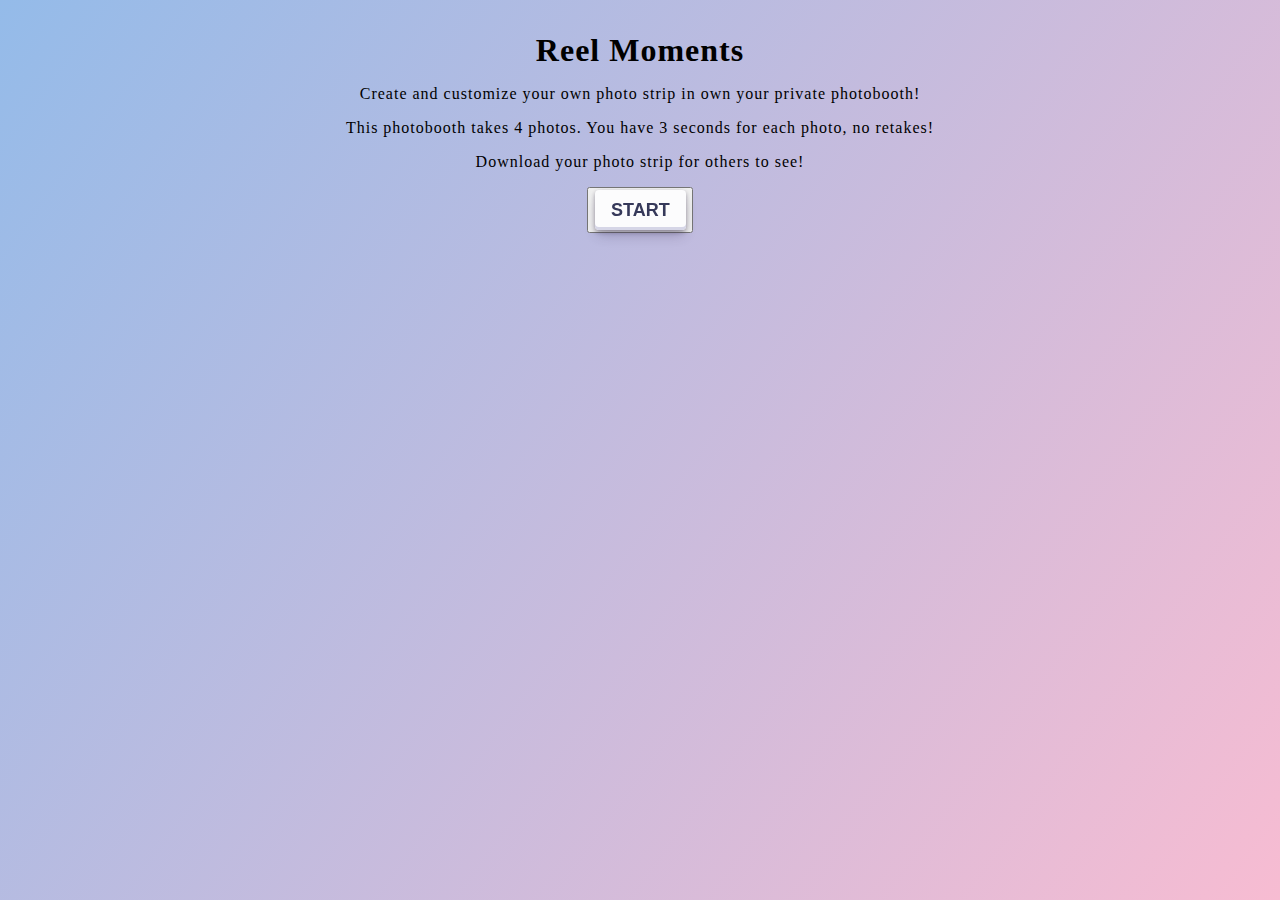
<file: index.html>
<html lang="en">
<head>
    <meta charset="UTF-8">
    <meta name="viewport" content="width=device-width, initial-scale=1.0">
    <link rel="stylesheet" href="style.css">
    <title>Reel Moments</title>
</head>
<body>
    <div class="front-page">
        <h1>Reel Moments</h1>
        <p>Create and customize your own photo strip in own your private photobooth!</p>
        <p>This photobooth takes 4 photos. You have 3 seconds for each photo, no retakes! </p>
        <p>Download your photo strip for others to see!</p>
        <button><a href="photobooth.html">START</a></button>
    </div>
</body>
<script src="scripts.js"></script>
</html>
</file>
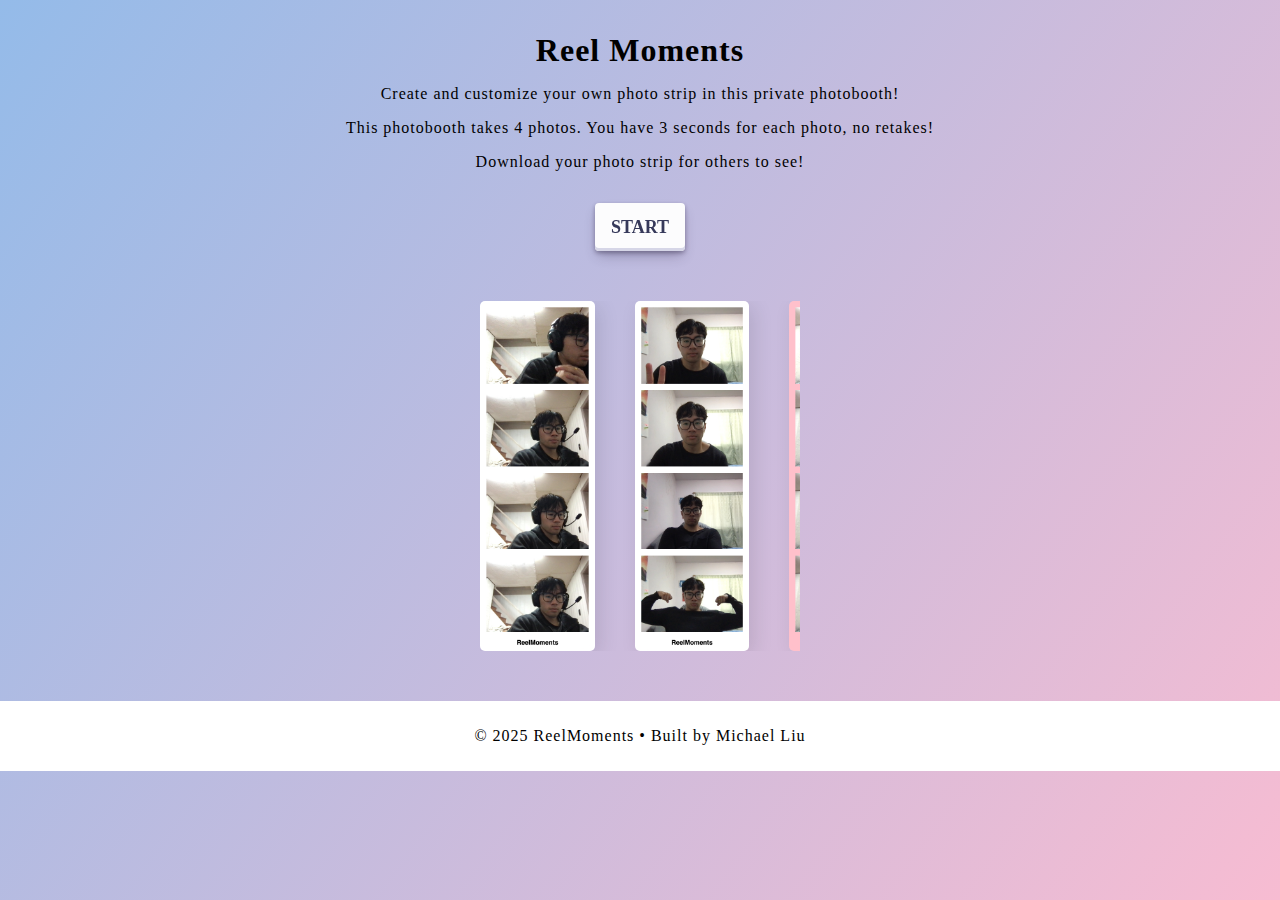
<file: pages/index.html>
<html lang="en">
<head>
    <meta charset="UTF-8">
    <meta name="viewport" content="width=device-width, initial-scale=1.0">
    <link rel="stylesheet" href="../style.css">
    <title>Reel Moments</title>
</head>
<body>
    <div class="front-page">
        <h1>Reel Moments</h1>
        <p>Create and customize your own photo strip in this private photobooth!</p>
        <p>This photobooth takes 4 photos. You have 3 seconds for each photo, no retakes! </p>
        <p>Download your photo strip for others to see!</p>
        <a class="start-button" href="photobooth.html" role="button">START</a>
        <div class="carousel-container">
            <div class="strip-track" id="stripTrack">
                <img src="../images/photo-strip (1).png" class="photostrip" />
                <img src="../images/photo-strip (2).png" class="photostrip" />
                <img src="../images/photo-strip.png" class="photostrip" />
                <img src="../images/photo-strip (1).png" class="photostrip" aria-hidden="true" />
                <img src="../images/photo-strip (2).png" class="photostrip" aria-hidden="true" />
                <img src="../images/photo-strip.png" class="photostrip" aria-hidden="true" />
            </div>
        </div>
        <footer class='footer-container'>
            <p>© 2025 ReelMoments • Built by Michael Liu</p>
        </footer>
    </div>
</body>
</html>
</file>
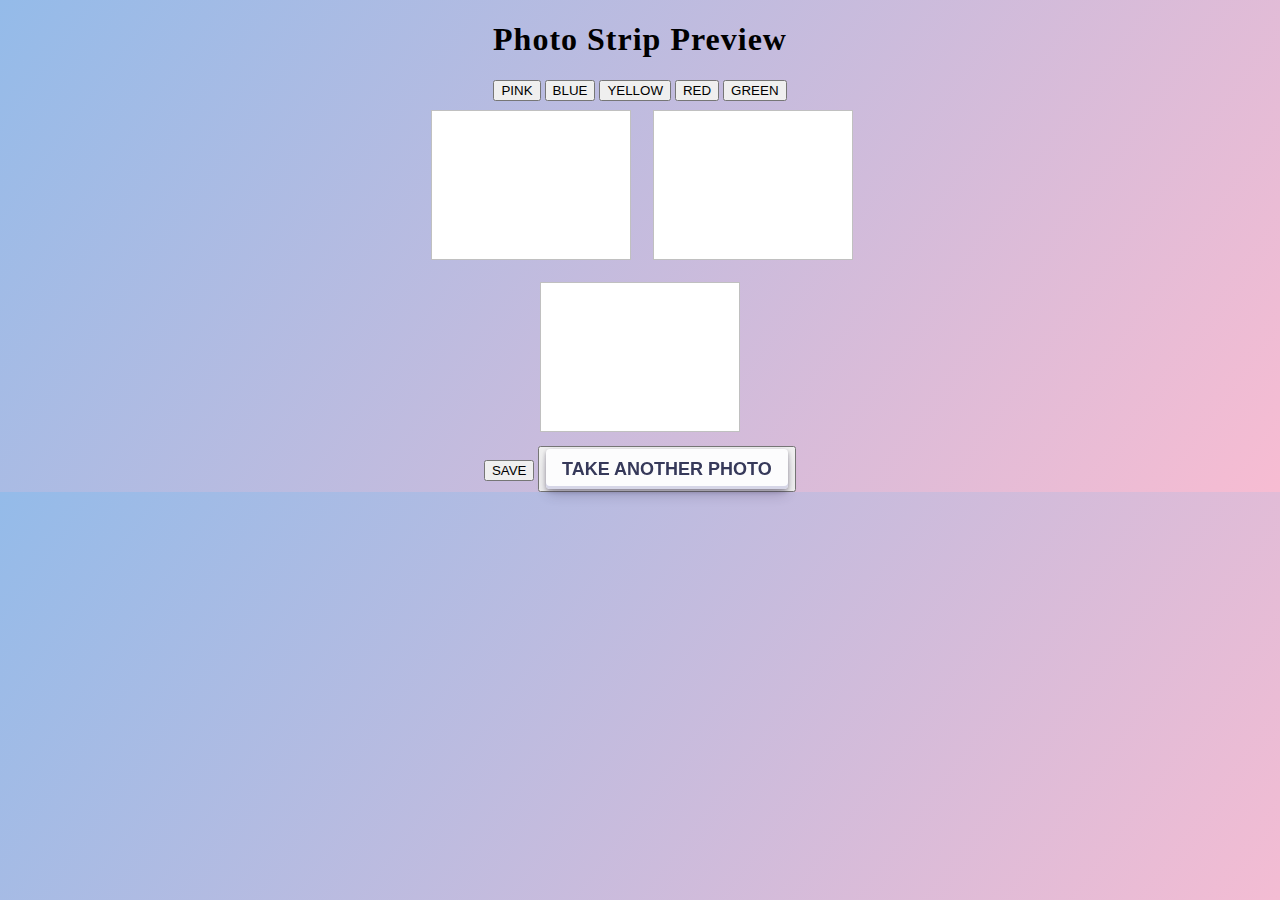
<file: photo-strip.html>
<!DOCTYPE html>
<html lang="en">
<head>
    <meta charset="UTF-8">
    <meta name="viewport" content="width=device-width, initial-scale=1.0">
    <link rel="stylesheet" href="style.css">
    <title>Edit Screen</title>
</head>
<body>
    <div class="photo-strip-page">
        <div class="photo-strip-container">
            <h1>Photo Strip Preview</h1>
            <button id="pink">PINK</button>
            <button id="blue">BLUE</button>
            <button id="yellow">YELLOW</button>
            <button id="red">RED</button>
            <button id="green">GREEN</button>
            <div id="photo_container">
                <div id="strip">
                    <img id="photo1">
                    <img id="photo2">
                    <img id="photo3">
                    <img id="photo4">
                </div>
            </div>
            <button>SAVE</button>
            <button><a href="index.html">TAKE ANOTHER PHOTO</a></button>
        </div>
    </div>
</body>
<script src="scripts.js"></script>
</html>
</file>
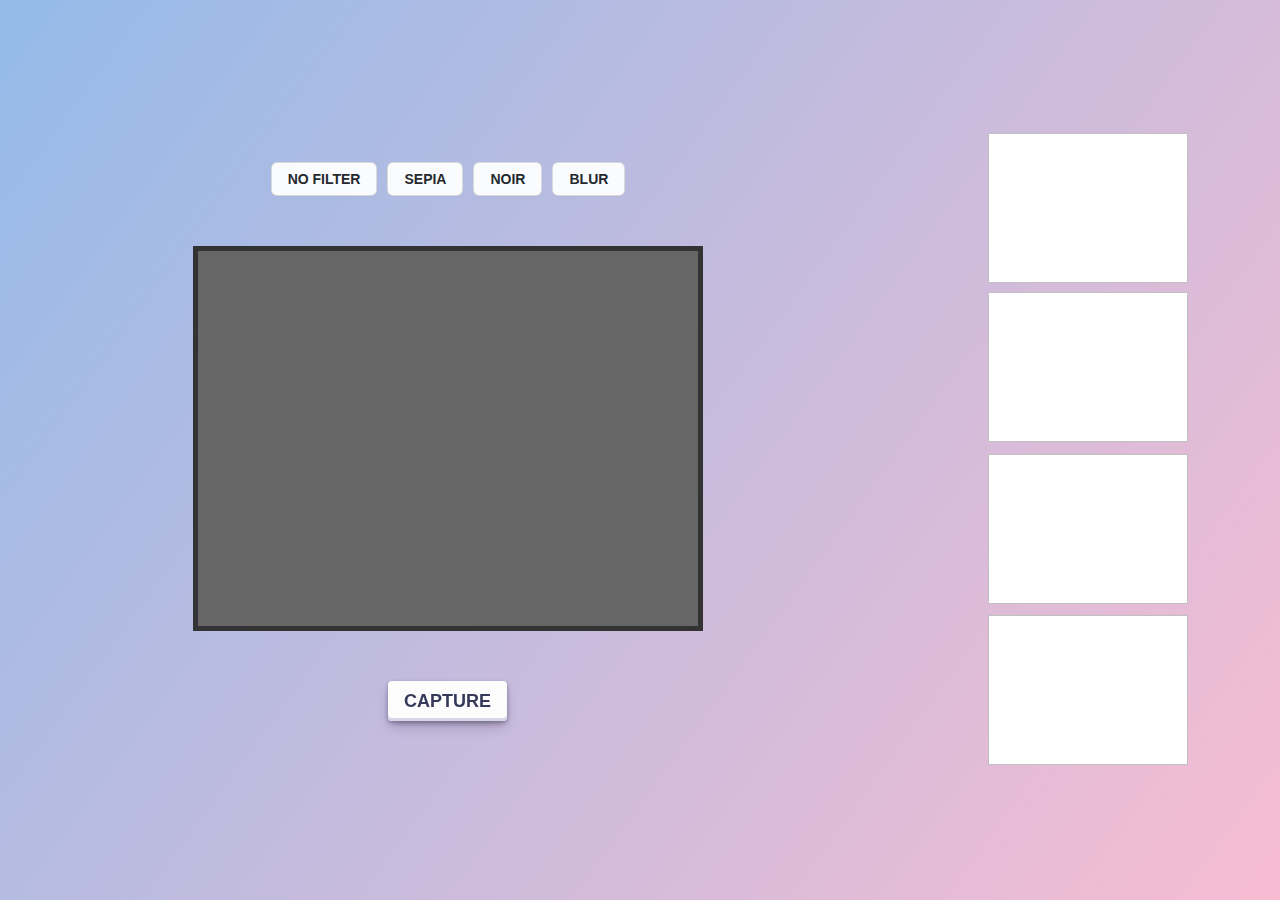
<file: photobooth.html>
<!DOCTYPE html>
<html lang="en">
<head>
    <meta charset="UTF-8">
    <meta name="viewport" content="width=device-width, initial-scale=1.0">
    <link rel="stylesheet" href="style.css">
    <title>Photo Booth</title>
</head>
<body>
    <div class="photobooth-page">
        <div class="webcam-container">
            <div class="filters">
                <button id="no_filter">NO FILTER</button>
                <button id="sepia">SEPIA</button>
                <button id="noir">NOIR</button>
                <button id="blur">BLUR</button>
            </div>
            <div id="timer"></div>
            <div id="webcam">
                <video autoplay="true" id="video-element"></video>
            </div>
            <button id="capture-button">CAPTURE</button><br>
            <canvas id="canvas" style="display: none;"></canvas>
        </div>
        <div class="webcam-photo-container">
            <img id="photo1">
            <img id="photo2">
            <img id="photo3">
            <img id="photo4">
        </div>
    </div>
</body>
<script src="scripts.js"></script>
</html>
</file>
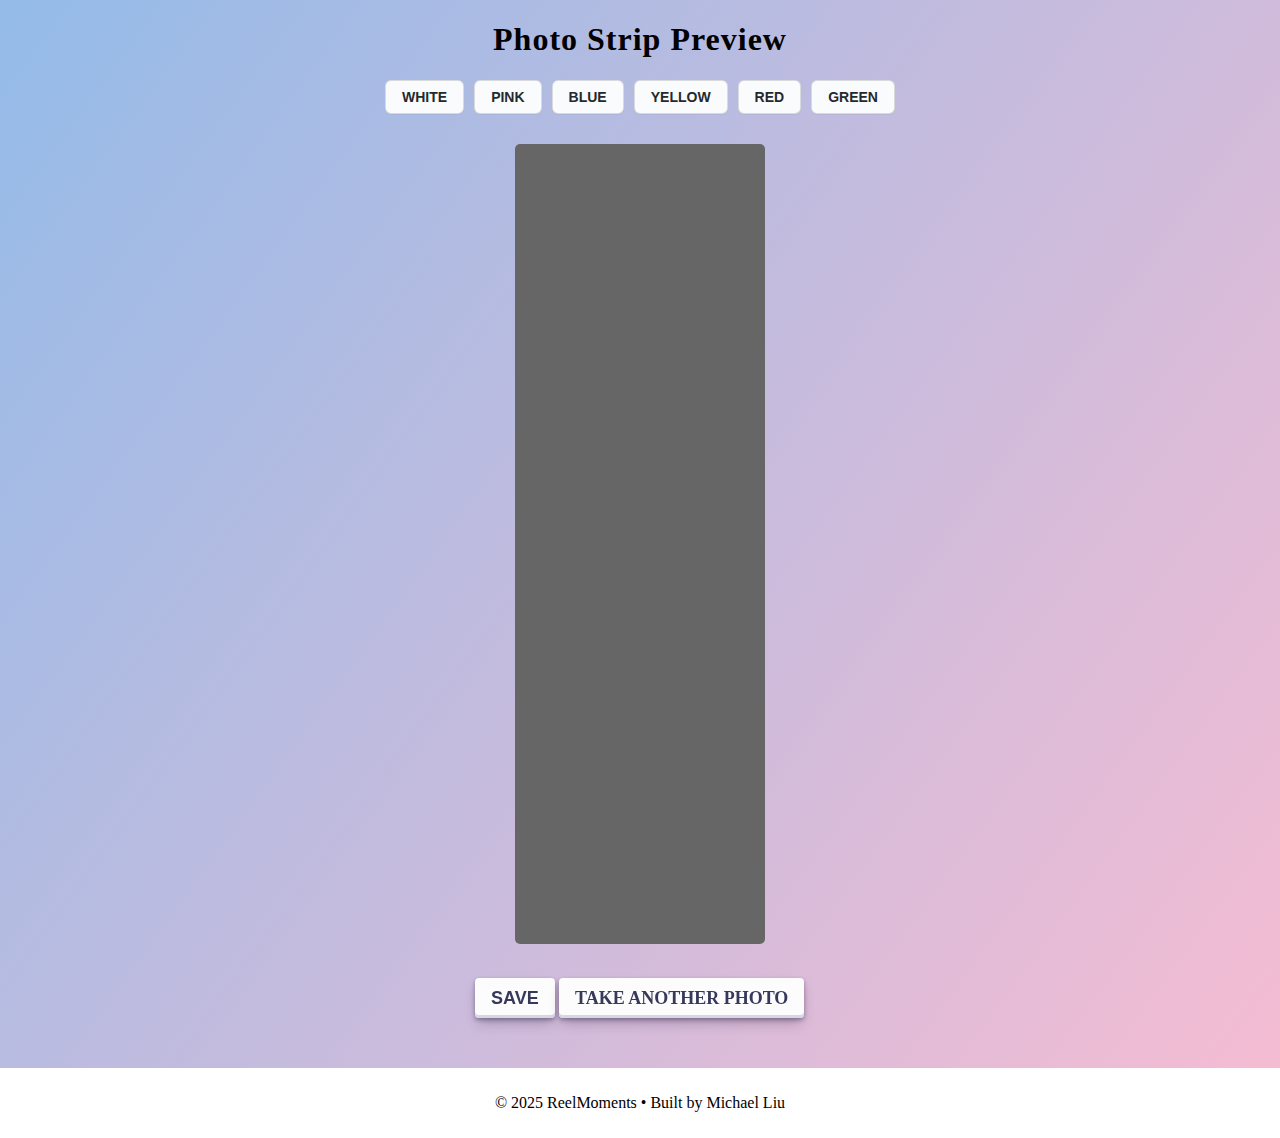
<file: pages/photo-strip.html>
<!DOCTYPE html>
<html lang="en">
<head>
    <meta charset="UTF-8">
    <meta name="viewport" content="width=device-width, initial-scale=1.0">
    <link rel="stylesheet" href="../style.css">
    <title>Edit Screen</title>
</head>
<body>
    <div class="photo-strip-page">
        <div class="photo-strip-container">
            <h1>Photo Strip Preview</h1>
            <div class="photo-strip-colours">
                <button id="white">WHITE</button>
                <button id="pink">PINK</button>
                <button id="blue">BLUE</button>
                <button id="yellow">YELLOW</button>
                <button id="red">RED</button>
                <button id="green">GREEN</button>
            </div>
            <div id="photo-container">
                <canvas id="strip"></canvas>
            </div>
            <div class="photo-strip-options">
                <button>SAVE</button>
                <a class="start-button" href="index.html" role="button">TAKE ANOTHER PHOTO</a>
            </div>
        </div>
    </div>
    <footer class='footer-container'>
        <p>© 2025 ReelMoments • Built by Michael Liu</p>
    </footer>
</body>
<script src="../scripts/photo-strip.js"></script>
</html>
</file>
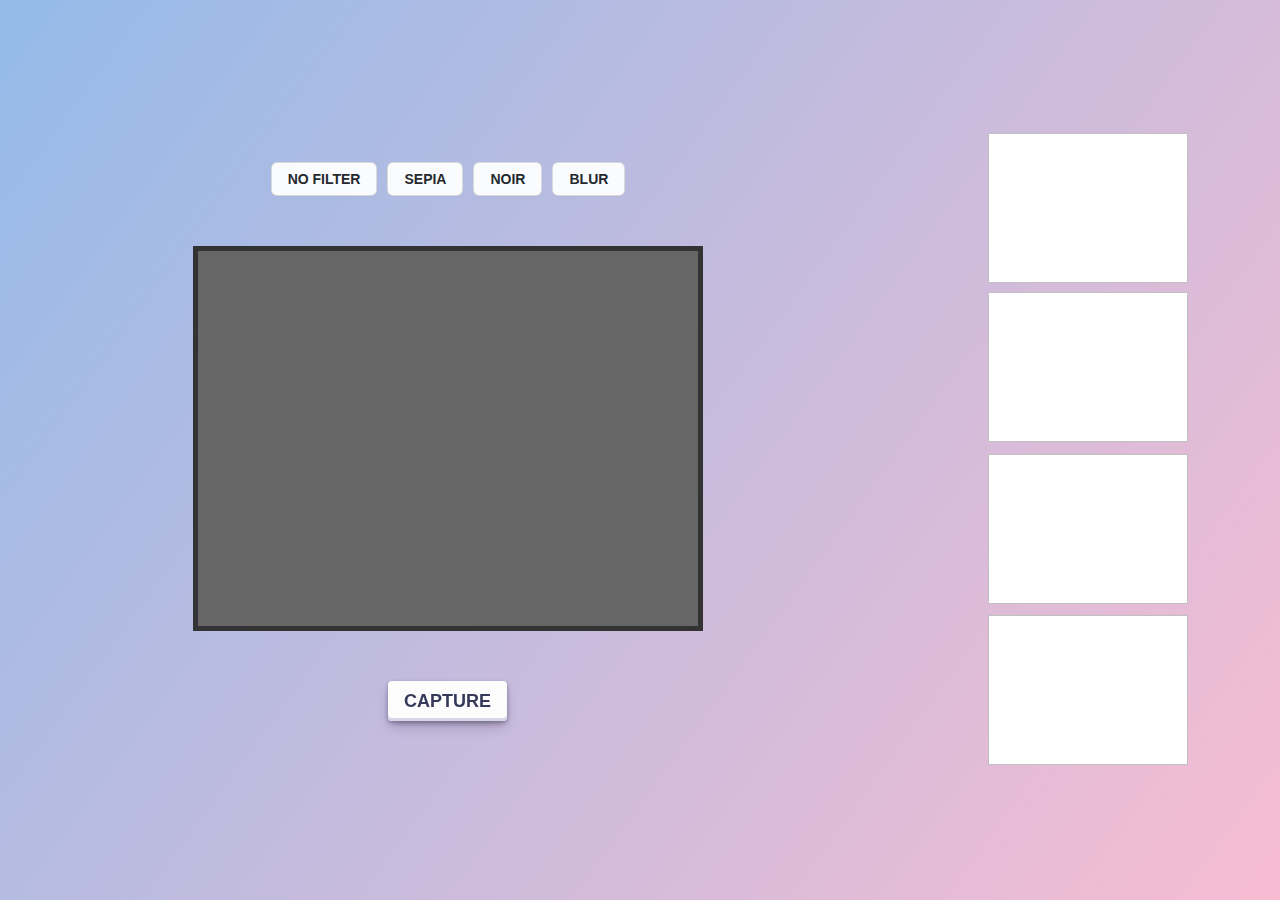
<file: pages/photobooth.html>
<!DOCTYPE html>
<html lang="en">
<head>
    <meta charset="UTF-8">
    <meta name="viewport" content="width=device-width, initial-scale=1.0">
    <link rel="stylesheet" href="../style.css">
    <title>Photo Booth</title>
</head>
<body>
    <div class="photobooth-page">
        <div class="webcam-container">
            <div class="filters">
                <button id="no_filter">NO FILTER</button>
                <button id="sepia">SEPIA</button>
                <button id="noir">NOIR</button>
                <button id="blur">BLUR</button>
            </div>
            <div id="webcam">
                <video autoplay="true" id="video-element"></video>
                <div id="timer"></div>
            </div>
            <button id="capture-button">CAPTURE</button><br>
            <canvas id="canvas" style="display: none;"></canvas>
        </div>
        <div class="webcam-photo-container">
            <img id="photo1">
            <img id="photo2">
            <img id="photo3">
            <img id="photo4">
        </div>
    </div>
</body>
<script src="../scripts/camera.js"></script>
</html>
</file>
<file: style.css>
body {
    background: #f7bcd2;
    background: linear-gradient(306deg, rgba(247, 188, 210, 1) 0%, rgba(148, 187, 233, 1) 100%);
}

body, html {
    margin: 0;
    padding: 0;
}

/* Index Page */
.front-page {
    text-align: center;
}

.front-page p, h1{
    letter-spacing: 1px;
}

.front-page h1 {
    margin-top: 2rem;
    margin-bottom: 1rem;
}

.front-page .start-button {
    margin-top: 1rem;
    align-items: center;
    appearance: none;
    background-color: #FCFCFD;
    border-radius: 4px;
    border-width: 0;
    box-shadow: rgba(45, 35, 66, 0.4) 0 2px 4px,rgba(45, 35, 66, 0.3) 0 7px 13px -3px,#D6D6E7 0 -3px 0 inset;
    box-sizing: border-box;
    color: #36395A;
    cursor: pointer;
    display: inline-flex;
    height: 48px;
    justify-content: center;
    line-height: 1;
    list-style: none;
    overflow: hidden;
    padding-left: 16px;
    padding-right: 16px;
    position: relative;
    text-align: left;
    text-decoration: none;
    transition: box-shadow .15s,transform .15s;
    user-select: none;
    -webkit-user-select: none;
    touch-action: manipulation;
    white-space: nowrap;
    will-change: box-shadow,transform;
    font-size: 18px;
    font-weight: bold;
}

.front-page .start-button:focus {
    box-shadow: #D6D6E7 0 0 0 1.5px inset, rgba(45, 35, 66, 0.4) 0 2px 4px, rgba(45, 35, 66, 0.3) 0 7px 13px -3px, #D6D6E7 0 -3px 0 inset;
}

.front-page .start-button:hover {
    box-shadow: rgba(45, 35, 66, 0.4) 0 4px 8px, rgba(45, 35, 66, 0.3) 0 7px 13px -3px, #D6D6E7 0 -3px 0 inset;
    transform: translateY(-2px);
}

.front-page .start-button:active {
    box-shadow: #D6D6E7 0 3px 7px inset;
    transform: translateY(2px);
}

.front-page .carousel-container {
    position: relative;
    width: 25%;
    height: 350px;
    overflow: hidden;
    margin-top: 50px;
    margin: 50px auto;
    > * {
      flex: 0 0 100%;
    }
}
  
.front-page .carousel-container .strip-track {
    display: flex;
    gap: 40px;
    padding-right: 30px;
    will-change: transform;
    animation: scrolling 10s linear infinite;
}

@keyframes scrolling {
    0% {
      transform: translateX(0);
    }
    100% {
      transform: translateX(-100%);
    }
  }

.front-page .carousel-container .photostrip {
    flex-shrink: 0;
    height: 350px;
    background-size: contain;
    box-shadow: rgba(0, 0, 0, 10%) 5px 5px 20px 0;
    border-radius: 5px;
    justify-content: center;
    align-items: center;
}


/* Photobooth Page */
.photobooth-page {
    display: flex;
    flex-direction: row;
}

@media (max-width: 720px) {
    .photobooth-page {
        flex-direction: column;
    }
}

.photobooth-page .webcam-container {
    width: 70%;
    height: 100vh;
    text-align: center;
    display: flex;
    align-items: center;
    flex-direction: column;
    justify-content: center;
}

.photobooth-page .webcam-container .filters {
    gap: 10px;
    display: flex;
}

.photobooth-page .webcam-container .filters button {
    appearance: none;
    background-color: #FAFBFC;
    border: 1px solid rgba(27, 31, 35, 0.15);
    border-radius: 6px;
    box-shadow: rgba(27, 31, 35, 0.04) 0 1px 0, rgba(255, 255, 255, 0.25) 0 1px 0 inset;
    box-sizing: border-box;
    color: #24292E;
    cursor: pointer;
    display: inline-block;
    font-size: 14px;
    font-weight: bold;
    line-height: 20px;
    list-style: none;
    padding: 6px 16px;
    position: relative;
    transition: background-color 0.2s cubic-bezier(0.3, 0, 0.5, 1);
    user-select: none;
    -webkit-user-select: none;
    touch-action: manipulation;
    vertical-align: middle;
    white-space: nowrap;
    word-wrap: break-word;
}

.photobooth-page .webcam-container .filters button:hover {
  background-color: #F3F4F6;
  text-decoration: none;
  transition-duration: 0.1s;
}

.photobooth-page #webcam #timer {
    position: absolute;
    top: 50%;
    left: 50%;
    transform: translate(-50%, -50%);
    font-size: 5rem;
    color: white;
    text-shadow: 2px 2px 4px black;
}

.photobooth-page .webcam-container #webcam {
	margin: 0px auto;
    margin-top: 50px;
    margin-bottom: 50px;
	width: 500px;
	height: 375px;
	border: 5px #333 solid;
    position: relative;
}

.photobooth-page .webcam-container #video-element {
	width: 500px;
	height: 375px;
	background-color: #666;
    -webkit-transform: scaleX(-1);
    transform: scaleX(-1);
}

.photobooth-page .webcam-container #capture-button {
    align-items: center;
    appearance: none;
    background-color: #FCFCFD;
    border-radius: 4px;
    border-width: 0;
    box-shadow: rgba(45, 35, 66, 0.4) 0 2px 4px,rgba(45, 35, 66, 0.3) 0 7px 13px -3px,#D6D6E7 0 -3px 0 inset;
    box-sizing: border-box;
    color: #36395A;
    cursor: pointer;
    display: inline-flex;
    height: 40px;
    justify-content: center;
    line-height: 1;
    list-style: none;
    overflow: hidden;
    padding-left: 16px;
    padding-right: 16px;
    position: relative;
    text-align: left;
    text-decoration: none;
    transition: box-shadow .15s,transform .15s;
    user-select: none;
    -webkit-user-select: none;
    touch-action: manipulation;
    white-space: nowrap;
    will-change: box-shadow,transform;
    font-size: 18px;
    font-weight: bold;
}

#capture-button:focus {
    box-shadow: #D6D6E7 0 0 0 1.5px inset, rgba(45, 35, 66, 0.4) 0 2px 4px, rgba(45, 35, 66, 0.3) 0 7px 13px -3px, #D6D6E7 0 -3px 0 inset;
}

#capture-button:hover {
    box-shadow: rgba(45, 35, 66, 0.4) 0 4px 8px, rgba(45, 35, 66, 0.3) 0 7px 13px -3px, #D6D6E7 0 -3px 0 inset;
    transform: translateY(-2px);
}

#capture-button:active {
    box-shadow: #D6D6E7 0 3px 7px inset;
    transform: translateY(2px);
}

.webcam-photo-container {
    display: flex;
    flex-direction: column;
    width: 30%;
    height: 100vh;
    justify-content: center;
    align-items: center;
}

.webcam-photo-container #photo1, #photo2, #photo3, #photo4 {
    width: 200px;
    height: 150px;
    margin: 1%;
    -webkit-transform: scaleX(-1);
    transform: scaleX(-1);
    background-color: white;
}

.noir {
    filter: grayscale(100%);
}
.sepia {
    filter: sepia(100%);
}
.invert {
    filter: invert(100%);
}
.blur {
    filter: blur(5px);
}

.webcam-photo-container img {
    transition: filter 0.3s;
}

/* Photo Strip Page */
.photo-strip-page {
    display: flex;
    align-items: center;
    text-align: center;
    justify-content: center;
}

.photo-strip-page .photo-strip-container #photo-container #strip {
    margin: 0px auto;
	width: 250px;
	height: 800px;

    background-color: #666;
    border-radius: 5px;
}

.photo-strip-page .photo-strip-container .photo-strip-colours {
    display: flex;
    gap: 10px;
    margin-bottom: 30px;
}

.photo-strip-page .photo-strip-container .photo-strip-colours button {
    appearance: none;
    background-color: #FAFBFC;
    border: 1px solid rgba(27, 31, 35, 0.15);
    border-radius: 6px;
    box-shadow: rgba(27, 31, 35, 0.04) 0 1px 0, rgba(255, 255, 255, 0.25) 0 1px 0 inset;
    box-sizing: border-box;
    color: #24292E;
    cursor: pointer;
    display: inline-block;
    font-size: 14px;
    font-weight: bold;
    line-height: 20px;
    list-style: none;
    position: relative;
    transition: background-color 0.2s cubic-bezier(0.3, 0, 0.5, 1);
    user-select: none;
    -webkit-user-select: none;
    touch-action: manipulation;
    vertical-align: middle;
    white-space: nowrap;
    word-wrap: break-word;
    padding: 6px 16px;
}

.photo-strip-page .photo-strip-container .photo-strip-options {
    margin-top: 30px;
}

#photo-container #photo1, #photo2, #photo3, #photo4 {
    width: 200px;
    height: 150px;
    margin: 1.5%;
    background-color: white;
}

.photo-strip-page #photo-container #photo1 {
    margin-top: 30px;
}

.photo-strip-page .photo-strip-container .photo-strip-options button, a {
    align-items: center;
    appearance: none;
    background-color: #FCFCFD;
    border-radius: 4px;
    border-width: 0;
    box-shadow: rgba(45, 35, 66, 0.4) 0 2px 4px,rgba(45, 35, 66, 0.3) 0 7px 13px -3px,#D6D6E7 0 -3px 0 inset;
    box-sizing: border-box;
    color: #36395A;
    cursor: pointer;
    display: inline-flex;
    height: 40px;
    justify-content: center;
    line-height: 1;
    list-style: none;
    overflow: hidden;
    padding-left: 16px;
    padding-right: 16px;
    position: relative;
    text-align: left;
    text-decoration: none;
    transition: box-shadow .15s,transform .15s;
    user-select: none;
    -webkit-user-select: none;
    touch-action: manipulation;
    white-space: nowrap;
    will-change: box-shadow,transform;
    font-size: 18px;
    font-weight: bold;
}

.photo-strip-page .photo-strip-container .photo-strip-options button:focus, a:focus {
    box-shadow: #D6D6E7 0 0 0 1.5px inset, rgba(45, 35, 66, 0.4) 0 2px 4px, rgba(45, 35, 66, 0.3) 0 7px 13px -3px, #D6D6E7 0 -3px 0 inset;
}

.photo-strip-page .photo-strip-container .photo-strip-options button:hover, a:hover {
    box-shadow: rgba(45, 35, 66, 0.4) 0 4px 8px, rgba(45, 35, 66, 0.3) 0 7px 13px -3px, #D6D6E7 0 -3px 0 inset;
    transform: translateY(-2px);
}

.photo-strip-page .photo-strip-container .photo-strip-options button:active, a:active {
    box-shadow: #D6D6E7 0 3px 7px inset;
    transform: translateY(2px);
}

/* Footer */
.footer-container {
    background-color: white;
    width: 100%;
    margin-top: 50px;
    padding: 10px;
    text-align: center;
    box-sizing: border-box;
}
</file>
